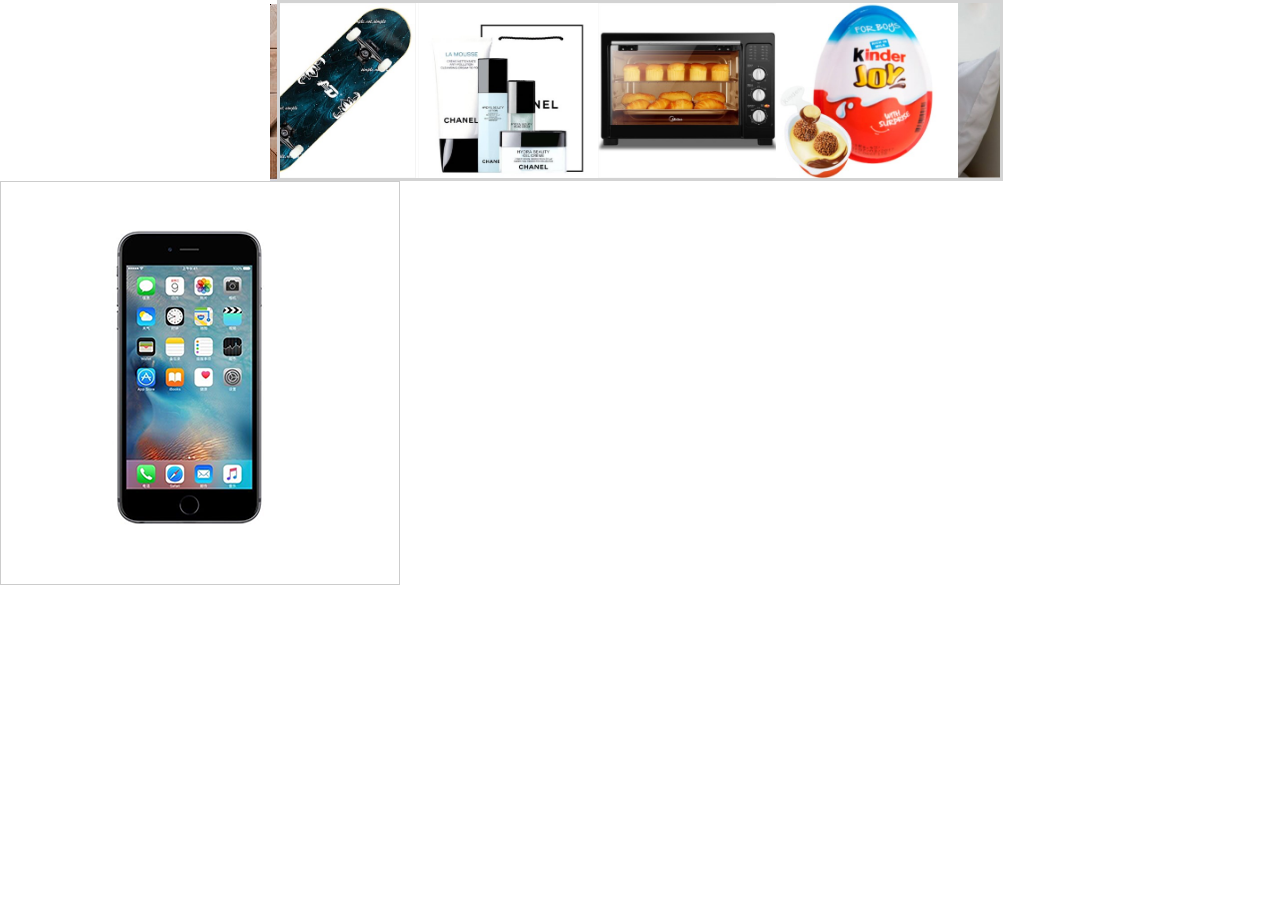
<file: boutique.html>
<!DOCTYPE html>
<html>
	<head>
		<meta charset="utf-8">
		<title>精品首发</title>
	</head>
	<body>
		<link href="css/roll.css" rel="stylesheet">
		<div class="cover">
		<img src="images/discover.jpg" />
		</div>
		<div id="demo">
			<ul>
					<li><img src="images/1.jpg"/></li>
					<li><img src="images/2.jpg"/></li>
					<li><img src="images/3.jpg"/></li>
					<li><img src="images/4.jpg"/></li>
					<li><img src="images/5.jpg"/></li>
					<li><img src="images/6.jpg"/></li>
					</ul>
					</div>
			<script src="js/roll.js"></script>
			<link href="css/boutique.css" rel="stylesheet" />
			<!-- 图片预览区域 -->
			    <div class="preview_img">
			      <!-- 图片 -->
			      <img src="images/phone.png" alt="">
			      <!-- 放大镜 -->
			      <div class="mask"></div>
			      <!-- 展示放大后图片效果 -->
			      <div class="big">
			        <img src="images/bigphone.png" alt="" class="bigIMg">
			      </div>
			    </div>
				<script src="js/boutique.js"></script>
	</body>
</html>
</file>
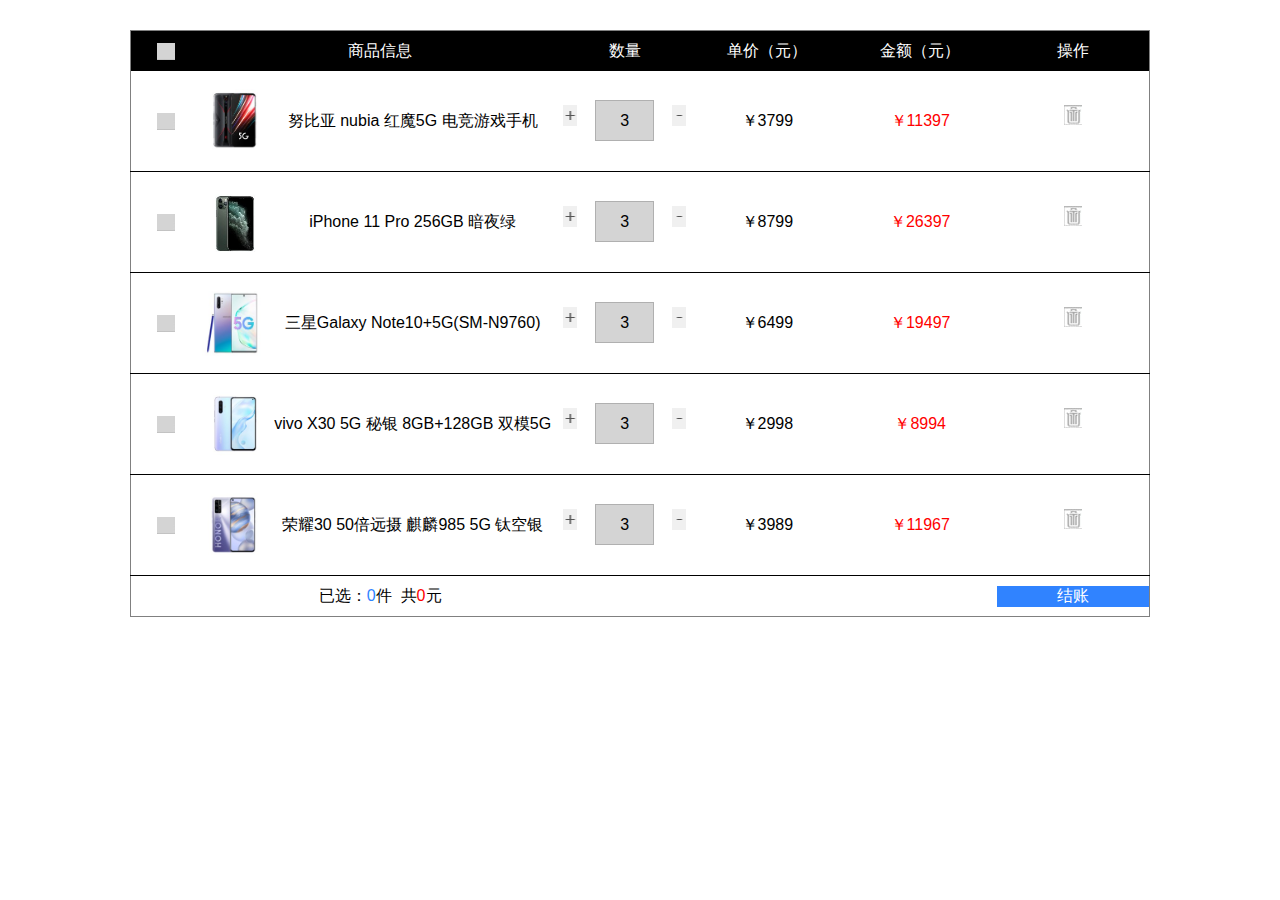
<file: cart.html>
<!DOCTYPE html>
<html>
	<head>
	    <meta charset = "UTF-8">
	    <title>我的乐享购物车</title>
	    <link href="css/shoppingCart.css" rel="stylesheet">
	</head>
	<body onselectstart="return false;" style="-moz-user-select:none;">
		<table>
			<thead>
				<tr>
	                <th><input type="checkbox"></th>
	                <th>商品信息</th>
	                <th>数量</th>
	                <th>单价<span>（元）</span></th>
	                <th>金额<span>（元）</span></th>
	                <th>操作</th>
	            </tr>
			</thead>
			<tbody>
				<tr>
	                <td><input type="checkbox"></td>
	                <td>
	                    <img src="images/nubia.jpg">
	                    <p>努比亚 nubia 红魔5G 电竞游戏手机</p>
	                </td>
	                <td><span class="add"></span><span class="num">3</span><span class="dec"></span></td>
	                <td class="per">￥<span>3799</span></td>
	                <td class="money">￥<span>11397</span></td>
	                <td><a class="del"></a></td>
	            </tr>
	            <tr>
	                <td><input type="checkbox"></td>
	                <td>
	                    <img src="images/iphone.jpg">
	                    <p>iPhone 11 Pro 256GB 暗夜绿</p>
	                </td>
	                <td><span class="add"></span><span class="num">3</span><span class="dec"></span></td>
	                <td class="per">￥<span>8799</span></td>
	                <td class="money">￥<span>26397</span></td>
	                <td><a class="del"></a></td>
	            </tr>
	            <tr>
	                <td><input type="checkbox"></td>
	                <td>
	                    <img src="images/Galaxy.jpg">
	                    <p>三星Galaxy Note10+5G(SM-N9760)</p>
	                </td>
	                <td><span class="add"></span><span class="num">3</span><span class="dec"></span></td>
	                <td class="per">￥<span>6499</span></td>
	                <td class="money">￥<span>19497</span></td>
	                <td><a class="del"></a></td>
	            </tr>
				<tr>
				    <td><input type="checkbox"></td>
				    <td>
				        <img src="images/vivo.jpg">
				        <p>vivo X30 5G 秘银 8GB+128GB 双模5G</p>
				    </td>
				    <td><span class="add"></span><span class="num">3</span><span class="dec"></span></td>
				    <td class="per">￥<span>2998</span></td>
				    <td class="money">￥<span>8994</span></td>
				    <td><a class="del"></a></td>
				</tr>
				<tr>
				    <td><input type="checkbox"></td>
				    <td>
				        <img src="images/rongyao.jpg">
				        <p>荣耀30 50倍远摄 麒麟985 5G 钛空银</p>
				    </td>
				    <td><span class="add"></span><span class="num">3</span><span class="dec"></span></td>
				    <td class="per">￥<span>3989</span></td>
				    <td class="money">￥<span>11967</span></td>
				    <td><a class="del"></a></td>
				</tr>
			</tbody>
			<tfoot>
				<tr>
					<td></td>
					<td>已选：<span class="choosen">0</span>件&nbsp;&nbsp;共<span class="total">0</span>元</td>
					<td></td>
					<td></td>
					<td></td>
					<td><button class="sure">结账</button></td>
				</tr>
			</tfoot>
		</table>
		<script src="js/shoppingCart.js"></script>
	</body>
</html>
</file>
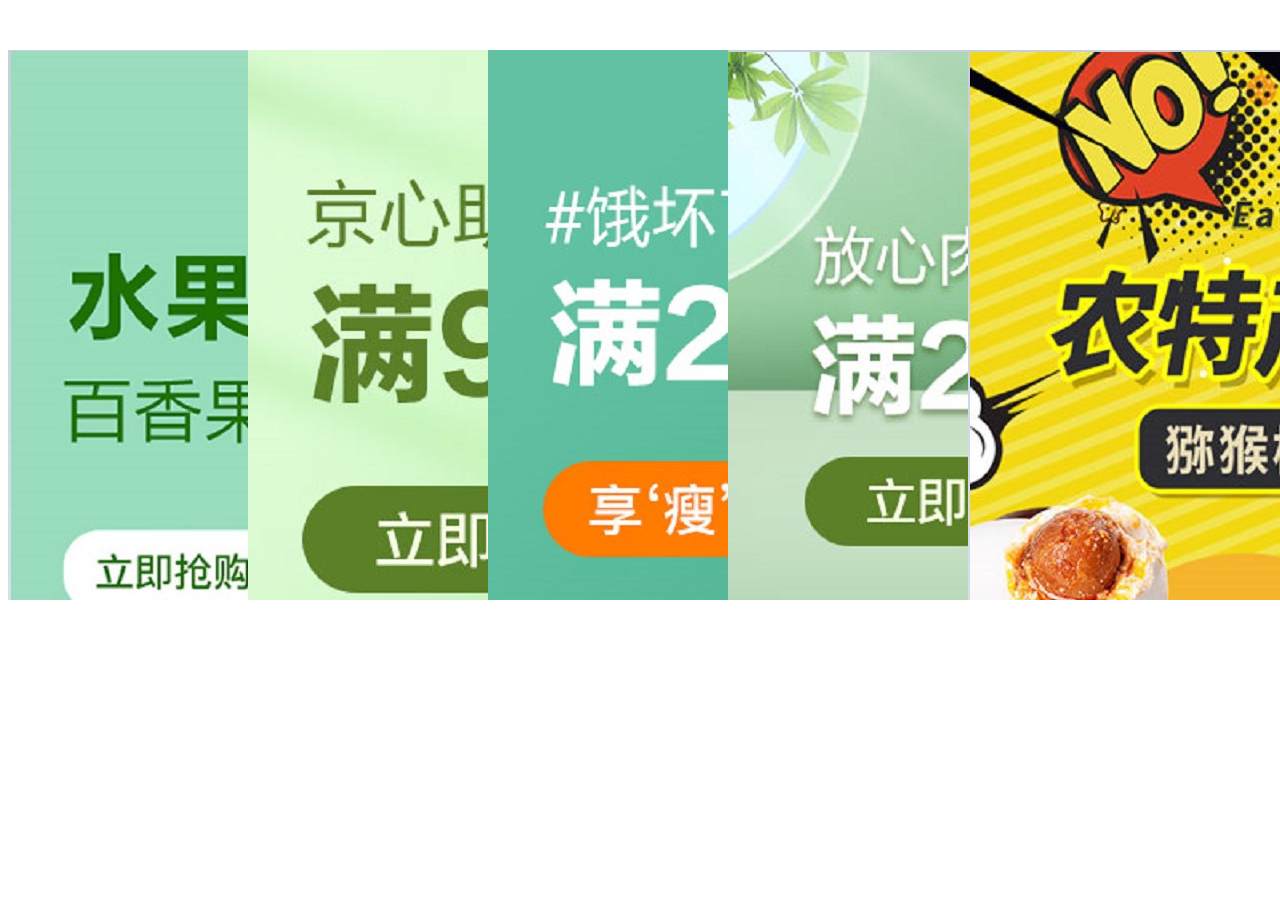
<file: fresh.html>
<!DOCTYPE html>
<html>
	<head>
		<meta charset="utf-8">
		<title>时令生鲜</title>
		<style>
			
		</style>
	</head>
	<body>
		<link href="css/shoufengqin.css" rel="stylesheet" />
		<div id="box">
			<ul>
				<li><img src="images/accordion1.jpg"></li>
				<li><img src="images/accordion2.jpg"></li>
				<li><img src="images/accordion3.jpg"></li>
				<li><img src="images/accordion4.jpg"></li>
				<li><img src="images/accordion5.jpg"></li>
			</ul>
		</div>	
		<script src="./js/jquery-1.12.4.min.js"></script>
		<script src="js/shoufengqin.js"></script>
		

	</body>
</html>
</file>
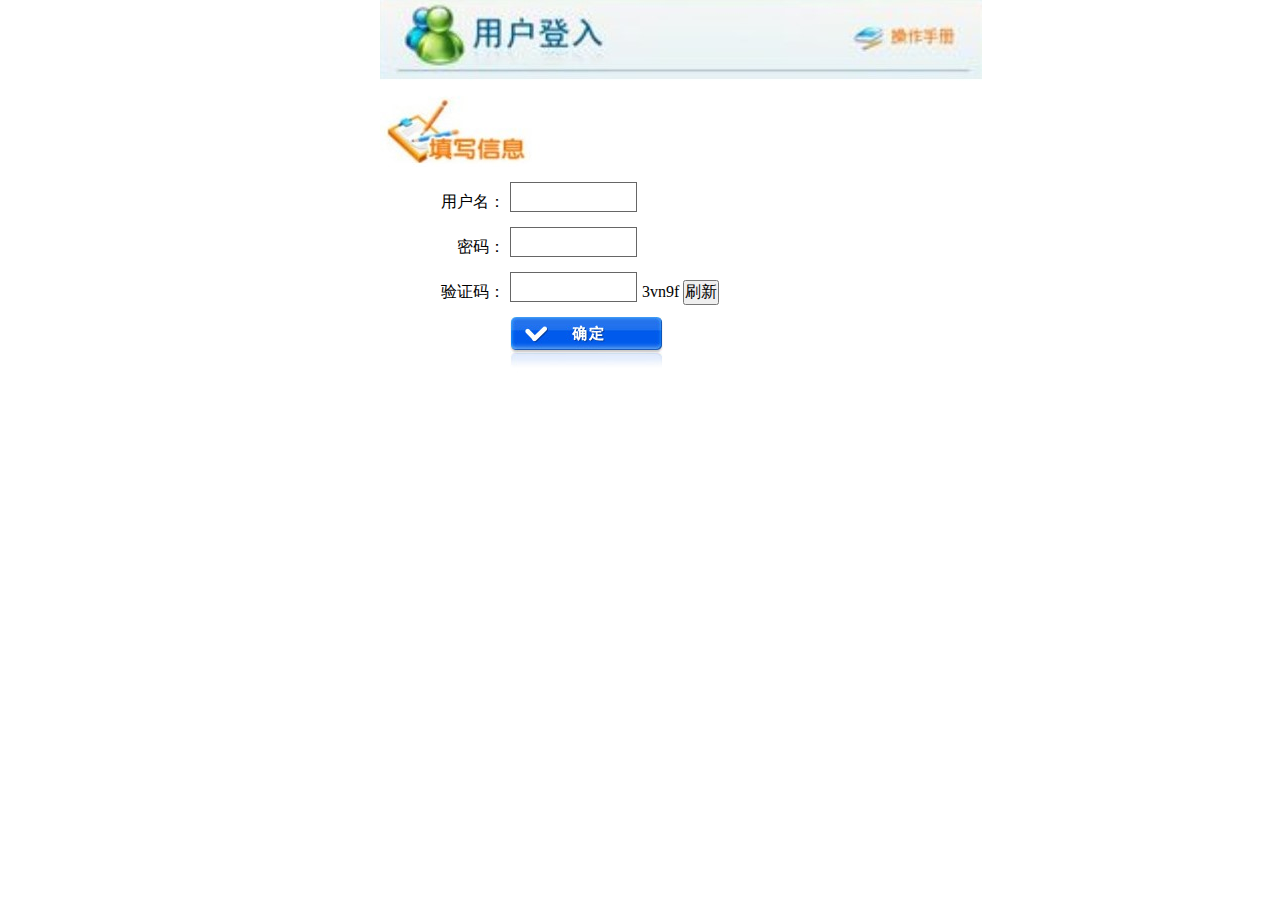
<file: record.html>
<!DOCTYPE html>
<html>
	<head>
		<meta charset="utf-8">
		<title>Record</title>
		<style>
			*{
			    margin:0;
			    padding:0;
			    font-size:16px;
			    line-height:40px;
			}
			.main{
			    width:520px;
			    margin: 0 auto;
			}
			
			.main dl{clear: both; height: 45px;}
			.main dl dt{
			    text-align:right;
			    float: left;
			    width:125px;
			    height:25px;
			    padding-right:5px;
			}
			.inputs{
			    width:125px;
			    height:28px;
			    border:solid 1px #666666;
			    float:left;
			    margin-right:5px;
			}
			.main dl dd div{
			    display: inline;
			    margin-left:10px;
			    color:#F00;
			}
		</style>
	</head>
	<body>
		<div class="main"><img src = "images/top.jpg" alt="top"/>
		<form action="" method="post" id="myform">
			<dl>
				<dt class="left">用户名：</dt>
				<dd><input id="user" value="" type="text" class="inputs"/>
				<div id="user_prompt" class="prompt"></div>
				</dd>
			</dl>
			<dl>
				<dt class="left">密码：</dt>
				<dd><input id="pwd" type="password" value="" class="inputs"/>
				<div id="pwd_prompt" class="prompt"></div>
				</dd>
			</dl>
			<dl>
				<dt class="left">验证码：</dt>
				<dd><input id="check" value="" type="text" class="inputs"/>
				<span id="msg"></span>
				<input type="button" value="刷新" onclick="show()" />
				<div id="user_prompt" class="prompt"></div>
				</dd>
			</dl>
			<dl>
				<dt class="left">&nbsp;</dt>
				<dd><input name="" type="image" src="images/sumbit_btn.jpg"/></dd>
			</dl>
		</form>
		</div>
	</body>
	<script>
		window.onload=function(){
			var myform=document.getElementById("myform");
			myform.onsubmit=function(){
				var flag=true;
				if(!checkUser()) flag=false;
				if(!checkPwd()) flag=false;
				return flag;
			}
			var user=document.getElementById("user");
			var pwd=document.getElementById("pwd");
			var userId=document.getElementById("user_prompt");
			var pwdId=document.getElementById("pwd_prompt");
			user.onblur=checkUser;
			pwd.onblur=checkPwd;
			user.addEventListener("focus",showUser);
			pwd.addEventListener("focus",showPwd);
			function checkUser(){
				var username=user.value;
				userId.innerHTML="";
				var reg=/^[a-zA-Z][\w_]{4,15}$/;
				if(reg.test(username)==false){
					userId.innerHTML="用户名不正确";
					return false;
				}
				return true;
			}
			function checkPwd(){
				var password=pwd.value;
				pwdId.innerHTML="";
				var reg=/^[a-zA-Z0-9]{4,10}$/;
				if(reg.test(username)==false){
					pwdId.innerHTML="密码不正确";
					return false;
				}
				return true;
				}
			function showUser(){
				var userId=document.getElementById("user_prompt");
				userId.innerHTML="首位为字母的4-16个数字、字母、下划线";
			}
			function showPwd(){
				var pwdId=document.getElementById("pwd_prompt");
				pwdId.innerHTML="4-10个字母和下划线";
			}
		}
		
		var ret;
		function validateCode(n){
			ret="";
			var s="abcdefghijklmnopqrstuvwxyz0123456789";
			for(var i=0;i<n;i++){
				var len=s.length;
				var index=Math.floor(Math.random()*len);
				ret+=s.charAt(index);
			}
			return ret;
		}
		function show(){
			document.getElementById('msg').innerHTML=validateCode(5);
			console.log(ret);
		}
		window.onload=show;
		function check(){
			var code=document.getElementById("code").value;
		}
		if(code.length<0){
			alert('请输入验证码!');
		}
		else if(code!=ret){
		alert("验证码输入错误!");
		document.getElementById("code").value="";
		validateCode(4);
		}else{
			alert("OK");
		}
	</script>
</html>
</file>
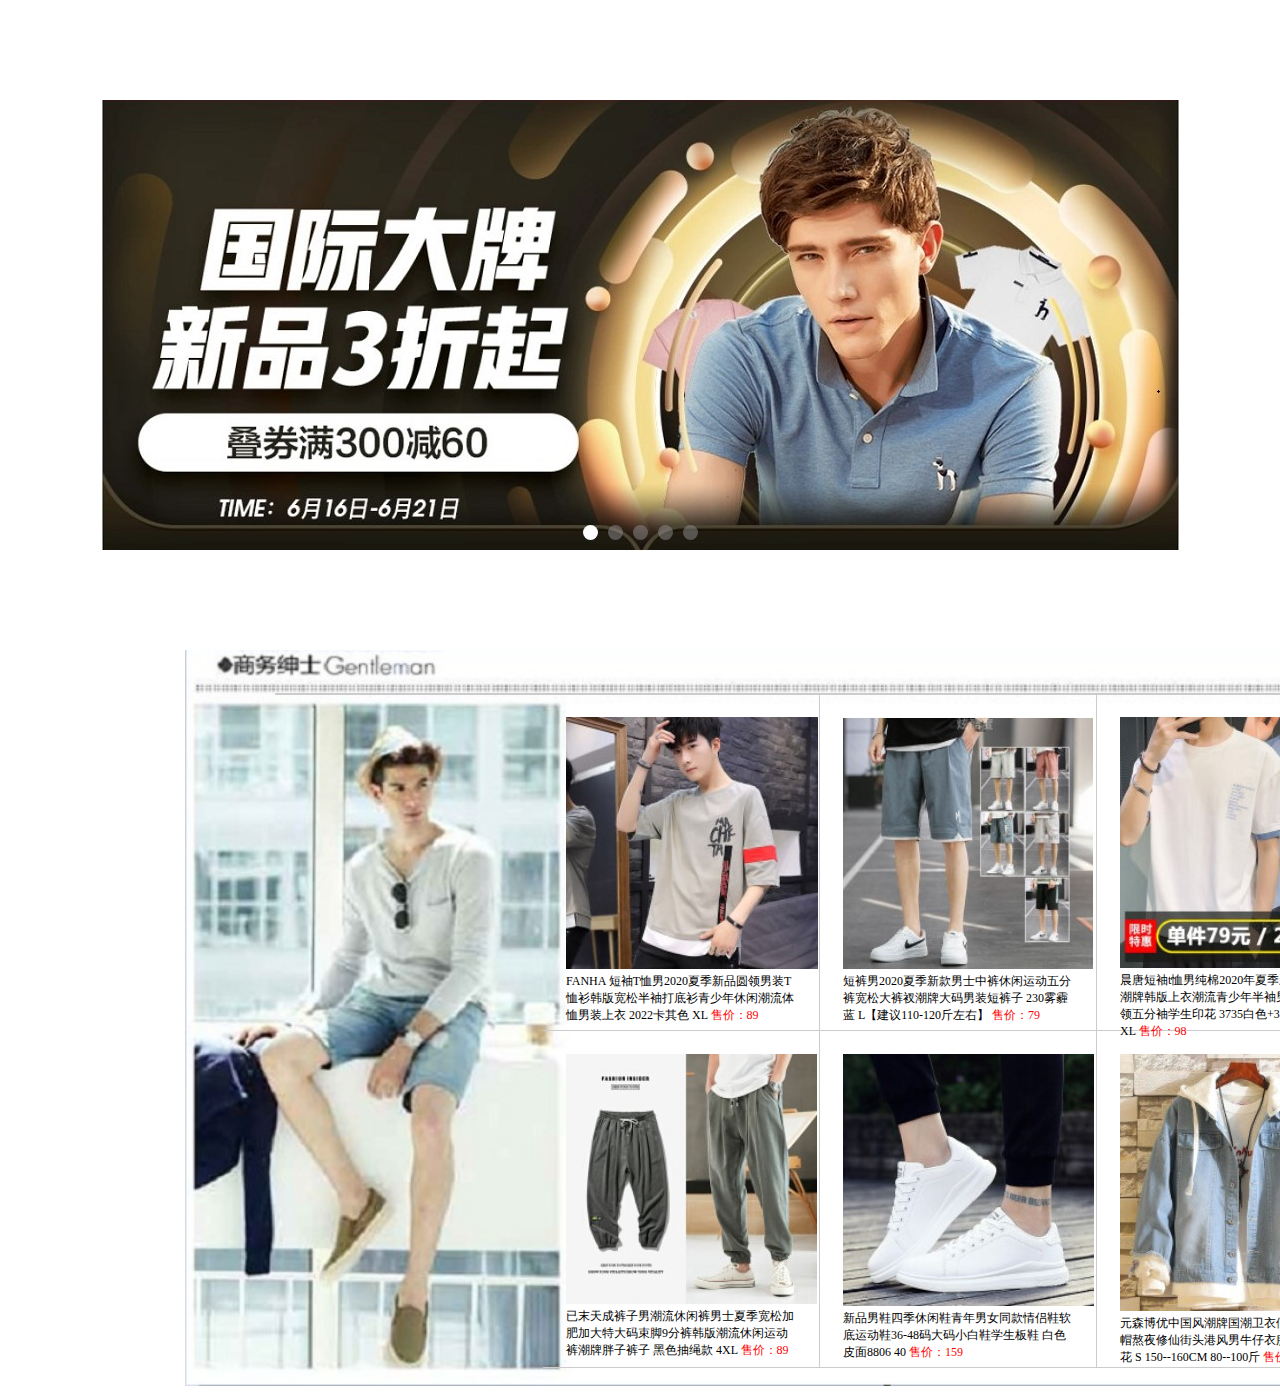
<file: vip-area.html>
<!DOCTYPE html>
<html>
	<head>
		<meta charset="utf-8">
		<title>会员专区</title>
		
	</head>
	<body>
		<link rel="stylesheet" href="./css/min-banner.css">
		<div class="banner">
					<ul class="hot">
						<!--轮播图片-->
						<li><a href="#"><img src="images/banner1.jpg"></a></li>
						<li><a href="#"><img src="images/banner2.jpg"></a></li>
						<li><a href="#"><img src="images/banner3.jpg"></a></li>
						<li><a href="#"><img src="images/banner4.jpg"></a></li>
						<li><a href="#"><img src="images/banner5.jpg"></a></li>
					</ul>
					<!--小圆点-->
					<ul class="dot">
						<li class="on"></li>
						<li></li>
						<li></li>
						<li></li>
						<li></li>
					</ul>
					<!-- 左右翻页箭头-->
					<div class="arrow"><span class="prev">&lt;</span><span class="next">&gt;</span></div>
				</div>
				<script src="./js/jquery-1.12.4.min.js"></script>
				<script src="js/min-banner.js"></script>
		
		<link href="css/area.css" rel="stylesheet">
		<div id="boxlist">
			<div style="height:43px;"></div>
			<div class="main">
				<div class="box">
					<dl>
						<dt><img src="images/p1.jpg" /></dt>
						<dd>
							晨唐短袖t恤男纯棉2020年夏季新款ins男士潮牌韩版上衣潮流青少年半袖男宽松拼接圆领五分袖学生印花 3735白色+3735雾霾色 XL
							<font color="#FF0000">售价：98</font>
						</dd>
					</dl>
				</div>
				<div class="box">
					<dl>
						<dt><img src="images/p2.jpg"></dt>
						<dd>
							短裤男2020夏季新款男士中裤休闲运动五分裤宽松大裤衩潮牌大码男装短裤子 230雾霾蓝 L【建议110-120斤左右】
							<font color="#FF0000">售价：79</font>
						</dd>
					</dl>
				</div>
				<div class="box">
					<dl>
						<dt><img src="images/p3.jpg"></dt>
						<dd>
							FANHA 短袖T恤男2020夏季新品圆领男装T恤衫韩版宽松半袖打底衫青少年休闲潮流体恤男装上衣 2022卡其色 XL
							<font color="#FF0000">售价：89</font>
						</dd>
					</dl>
				</div>
				<div class="box">
					<dl>
						<dt><img src="images/p4.jpg"></dt>
						<dd>
							元森博优中国风潮牌国潮卫衣假两件宽松连帽熬夜修仙街头港风男牛仔衣服 空白无印花 S 150--160CM 80--100斤
							<font color="#FF0000">售价：186</font>
						</dd>
					</dl>
				</div>
				<div class="box">
					<dl>
						<dt><img src="images/p5.jpg"></dt>
						<dd>
							新品男鞋四季休闲鞋青年男女同款情侣鞋软底运动鞋36-48码大码小白鞋学生板鞋 白色皮面8806 40
							<font color="#FF0000">售价：159</font>
						</dd>
					</dl>
				</div>
				<div class="box">
					<dl>
						<dt><img src="images/p6.jpg"></dt>
						<dd>
							已末天成裤子男潮流休闲裤男士夏季宽松加肥加大特大码束脚9分裤韩版潮流休闲运动裤潮牌胖子裤子 黑色抽绳款 4XL
							<font color="#FF0000">售价：89</font>
						</dd>
					</dl>
				</div>
				<div style="clera:both;"></div>
			</div>
		</div>
		<script src="js/area.js"></script>
	</body>
</html>
</file>
<file: css/roll.css>
* {
				margin: 0;
				padding: 0;
			}
			.cover{
				width: 128px;
				height: 177px;
				margin: 4px 270px auto;
				position: absolute;
				cursor: pointer;
			}

			#demo {
				width: 720px;
				height: 175px;
				margin: 0px auto;
				position: relative;
				overflow: hidden;
				border: 3px solid lightgray;

			}

			#demo ul {
				position: absolute;
				left: 0px;
				top: 0;
			}

			#demo ul li {
				float: left;
				width: 178px;
				height: 175px;
				list-style: none;
				margin-left: 2px;
				cursor: pointer;
			}
			#demo ul li  img{
				width: 178px;
				height: 175px;
			}
</file>
<file: css/boutique.css>
/* 图片预览区域 */
		      .preview_img {
		        position: absolute;
		        border: 1px solid #ccc;
		      }
		
		      /* 放大镜 */
		      .mask {
		        display: none;
		        width: 200px;
		        height: 200px;
		        background-color: red;
		        opacity: 0.5;
		        position: absolute;
		      }
		
		      /* 大图片外部盒子 */
		      .big {
		        display: none;
		        width: 600px;
		        height: 680px;
		        position: absolute;
		        left: 600px;
		        top: 0;
		        border: 2px solid #ccc;
		        overflow: hidden;
		      }
		
		      /* 大图片 */
		      .bigIMg {
		        position: absolute;
		      }
</file>
<file: css/shoppingCart.css>
*{ margin: 0;padding: 0;list-style: none;font-size: 16px;font-family: 'arial';font-weight: normal; }
table{ width: 1020px;margin: 0 auto;border: 1px solid gray;margin-top: 30px;border-collapse: collapse;text-align: center; }
table tr{ height: 100px;line-height: 100px; }

thead{ background: black;color: white; }
thead tr,tfoot tr{ height: 40px;line-height: 40px; }

table img{ float: left;width: 65px;height: 65px;margin-top: 18px; }
table input[type="checkbox"]{ width: 32px;height: 32px;-webkit-appearance: none;background: url(../images/checkbox.jpg) no-repeat center center;vertical-align:middle }

tbody td:nth-child(1){ width: 7%; }
tbody td:nth-child(2){ width: 35%; }
tbody td:nth-child(3){ width: 13%; }
tbody td:nth-child(4){ width: 15%; }
tbody td:nth-child(5){ width: 15%; }
tbody td:nth-child(6){ width: 15%; }
tbody tr{ border-bottom: 1px solid black; }

table .add,table .dec,table .del{ display: inline-block;width: 14px;height: 21px;cursor: pointer; }
table .add{ background: url(../images/jia.gif) no-repeat center center; }
table .dec{ background: url(../images/jian.gif) no-repeat center center; }
table .num{ display: inline-block;width: 57px;margin: 0 18px;height: 39px;line-height: 39px;border: 1px solid #b0b0b0;background: #d4d4d4; }
table .del{ width: 18px; background:url(../images/del.jpg) no-repeat; }
table .money,table .total{ color: red; }
table .choosen{ color: #3083ff; }
table .sure{ width: 100%;height: 100%;background: #3083ff;color: #fff;border: none;cursor: pointer; }

input[type='checkbox']:checked{ background: url(../images/check.jpg) no-repeat center center; }
</file>
<file: css/shoufengqin.css>
ul {list-style: none;margin: 0;padding: 0;}
div{width: 1280px;height: 550px;margin: 50px auto;overflow: hidden;}
li {width: 240px;height: 550px;float: left;}
</file>
<file: css/min-banner.css>
/* 热点图样式 */
.banner{position:relative;overflow:hidden;margin:100px auto;width:1077px;height:450px;}
.banner ul{margin:0;padding:0;list-style:none;}
.hot{position:absolute;top:0;left:0;}
.hot li{float:left;}
/* 小圆点样式 */
.dot{position:absolute;bottom:10px;width:100%;text-align:center;font-size:0;}
.dot li{display:block;display:inline-block;margin:0 5px;width:15px;height:15px;border-radius:100%;background:rgba(145,144,144,.5);cursor:pointer;}
.dot .on{background-color:#fff;}
/* 左右翻页箭头样式 */
.arrow{display:none;}
.arrow span{display:block;width:50px;height:100px;background:rgba(0,0,0,.6);color:#fff;text-align:center;font-size:40px;line-height:100px;cursor:pointer;}
.arrow .prev{position:absolute;top:50%;left:0;margin-top:-50px;}
.arrow .next{position:absolute;top:50%;right:0;margin-top:-50px;}
</file>
<file: css/area.css>
*{
				margin:0px;
				padding:0px;
				font-size:12px;
			}
			#boxlist{
				height:750px;
				width:1300px;
				margin: 0px 75px;
				background:#fff url(../images/bg1.jpg) no-repeat 110px -2px;
				background-size:1400px 738px;
			}
				
			.main{
				margin-left:200px;
				border:1px solid #CCC;
			}
			.box{
				width: 230px;
				height:290px;
				padding:23px;
				border-right:1px solid #CCC;
				border-bottom: 1px solid #CCC;
				float:right;
				cursor:pointer;
			}
			.transparent_class{
				filter:alpha(opacity=60);
				opacity:0.6;
				background-color: rgba(0,0,0,0.5);
			}
</file>
